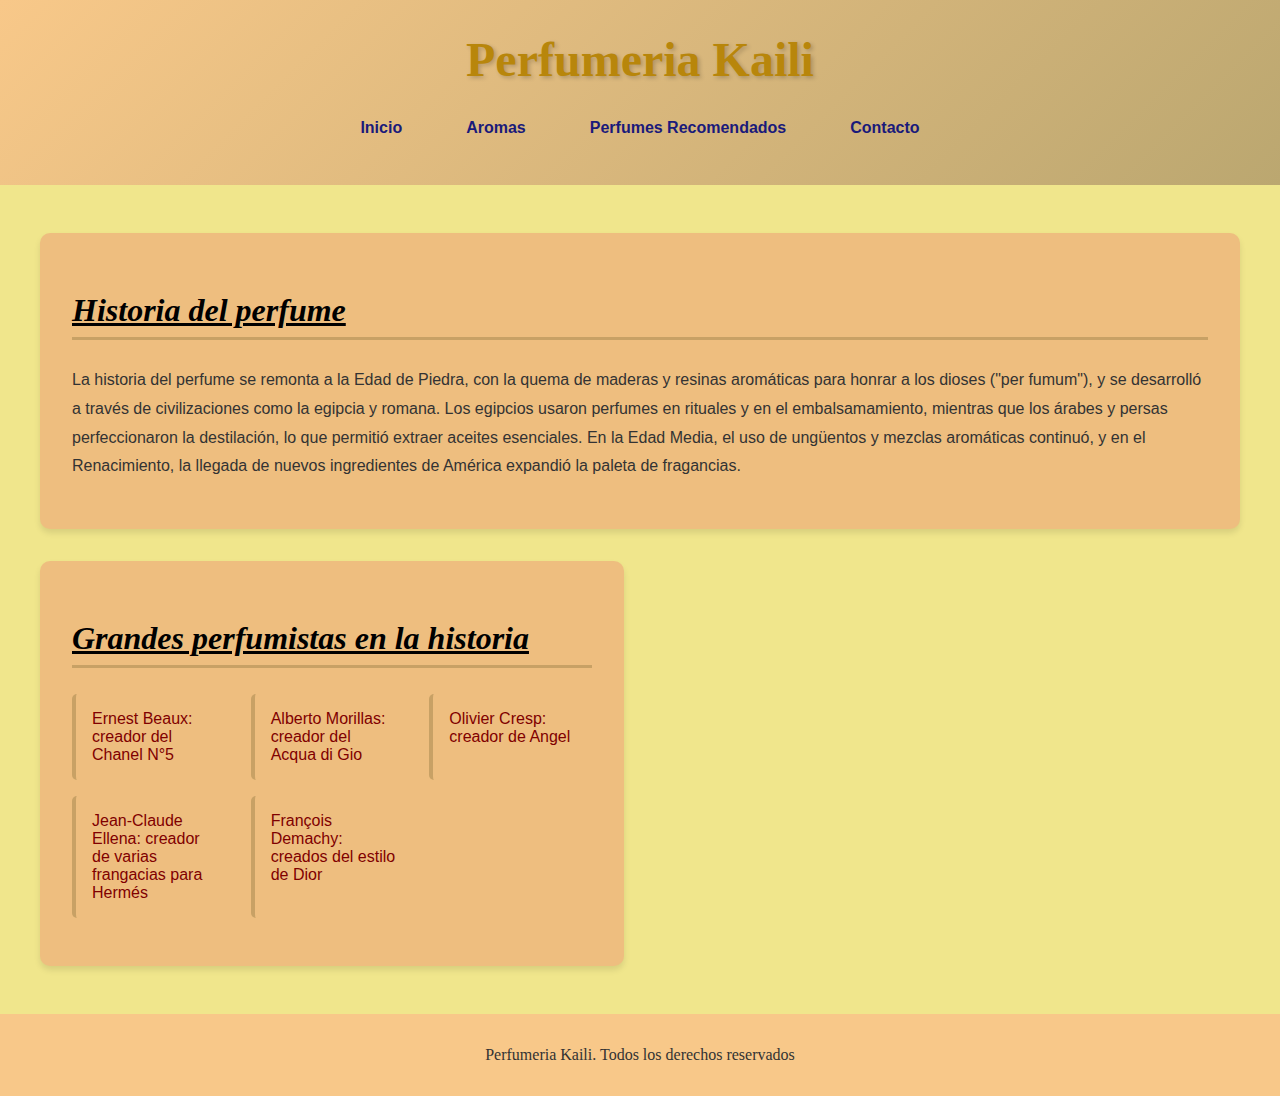
<file: index.html>
<!DOCTYPE html>
<html lang="es">
<head>
    <meta charset="UTF-8">
    <meta name="viewport" content="width=device-width, initial-scale=1.0">
    <link rel="stylesheet" href="access/css/style.css">
    <link rel="preconnect" href="https://fonts.googleapis.com">
<link rel="preconnect" href="https://fonts.gstatic.com" crossorigin>
<link href="https://fonts.googleapis.com/css2?family=Ubuntu:ital,wght@0,300;0,400;0,500;0,700;1,300;1,400;1,500;1,700&display=swap" rel="stylesheet">
    <title>Perfumeria Kaili</title>
</head>
<body>
    <header>
    <h1>Perfumeria Kaili</h1>
        <nav class="flex-container">
            <input type="checkbox" id="menu-toggle" class="menu-toggle">
            <label for="menu-toggle" class="hamburguesa">
                <span></span>
                <span></span>
                <span></span>
            </label>
            <ul>
                <li>
                    <a href="index.html">Inicio</a>
                </li>
                <li>
                    <a href="pages/aromas.html">Aromas</a>
                </li>
                <li>
                    <a href="pages/marcas-recomendadas.html">Perfumes Recomendados</a>
                </li>
                <li>
                    <a href="pages/contacto.html">Contacto</a>
                </li>
            </ul>
        </nav>
    </header>
    <main>
        <section id="historia">
            <h2>Historia del perfume</h2>
                <p>La historia del perfume se remonta a la Edad de Piedra, con la quema de maderas y resinas aromáticas para honrar a los dioses ("per fumum"), y se desarrolló a través de civilizaciones como la egipcia y romana. Los egipcios usaron perfumes en rituales y en el embalsamamiento, mientras que los árabes y persas perfeccionaron la destilación, lo que permitió extraer aceites esenciales. En la Edad Media, el uso de ungüentos y mezclas aromáticas continuó, y en el Renacimiento, la llegada de nuevos ingredientes de América expandió la paleta de fragancias.</p>
        </section>
        <section id="perfumistas">
            <h2>Grandes perfumistas en la historia</h2>
            <ul id="representantes">
                <li>Ernest Beaux: creador del Chanel N°5</li>
                <li>Alberto Morillas: creador del Acqua di Gio</li>
                <li>Olivier Cresp: creador de  Angel</li>
                <li>Jean-Claude Ellena: creador de varias frangacias para Hermés</li>
                <li>François Demachy: creados del estilo de Dior</li>
            </ul>
        </section>
    </main>
    <footer>
        <p>Perfumeria Kaili. Todos los derechos reservados</p>
    </footer>
</body>
</html>
</file>
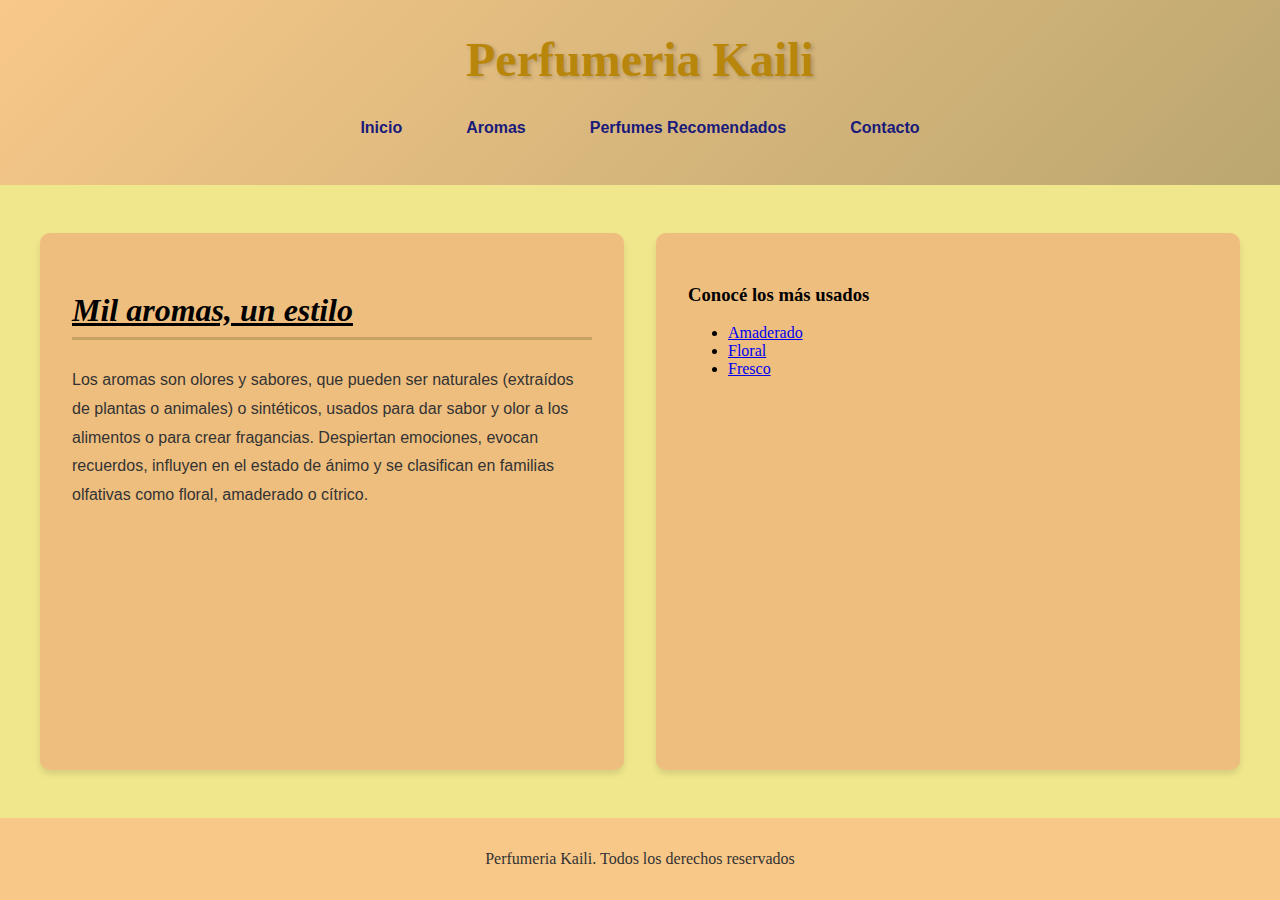
<file: pages/aromas.html>
<!DOCTYPE html>
<html lang="en">
<head>
    <meta charset="UTF-8">
    <meta name="viewport" content="width=device-width, initial-scale=1.0">
    <link rel="stylesheet" href="../../access/css/style.css">
    <link href="https://fonts.googleapis.com/css2?family=Ubuntu:ital,wght@0,300;0,400;0,500;0,700;1,300;1,400;1,500;1,700&display=swap" rel="stylesheet">
    <title>Aromas</title>
</head>
<body>
    <header>
    <h1>Perfumeria Kaili</h1>
        <nav class="flex-container">
            <input type="checkbox" id="menu-toggle" class="menu-toggle">
            <label for="menu-toggle" class="hamburguesa">
                <span></span>
                <span></span>
                <span></span>
            </label>
            <ul>
                <li>
                    <a href="../index.html">Inicio</a>
                </li>
                <li>
                    <a href="../pages/aromas.html">Aromas</a>
                </li>
                <li>
                    <a href="../pages/marcas-recomendadas.html">Perfumes Recomendados</a>
                </li>
                <li>
                    <a href="../pages/contacto.html">Contacto</a>
                </li>
            </ul>
        </nav>
    </header>
    <main>
        <section>
            <h2>Mil aromas, un estilo</h2>
            <p>Los aromas son olores y sabores, que pueden ser naturales (extraídos de plantas o animales) o sintéticos, usados para dar sabor y olor a los alimentos o para crear fragancias. Despiertan emociones, evocan recuerdos, influyen en el estado de ánimo y se clasifican en familias olfativas como floral, amaderado o cítrico. </p>
        </section>
        <section>
            <h3>Conocé los más usados</h3>
            <ul>
                <li>
                    <a href="../pages/tipos-de-aromas/amaderado.html">Amaderado</a>
                </li>
                <li>
                    <a href="../pages/tipos-de-aromas/florales.html">Floral</a>
                </li>
                <li>
                    <a href="../pages/tipos-de-aromas/frescos.html">Fresco</a>
                </li>
            </ul>
        </section>
    </main>
    <footer>
        <p>Perfumeria Kaili. Todos los derechos reservados</p>
    </footer>
</body>
</html>
</file>
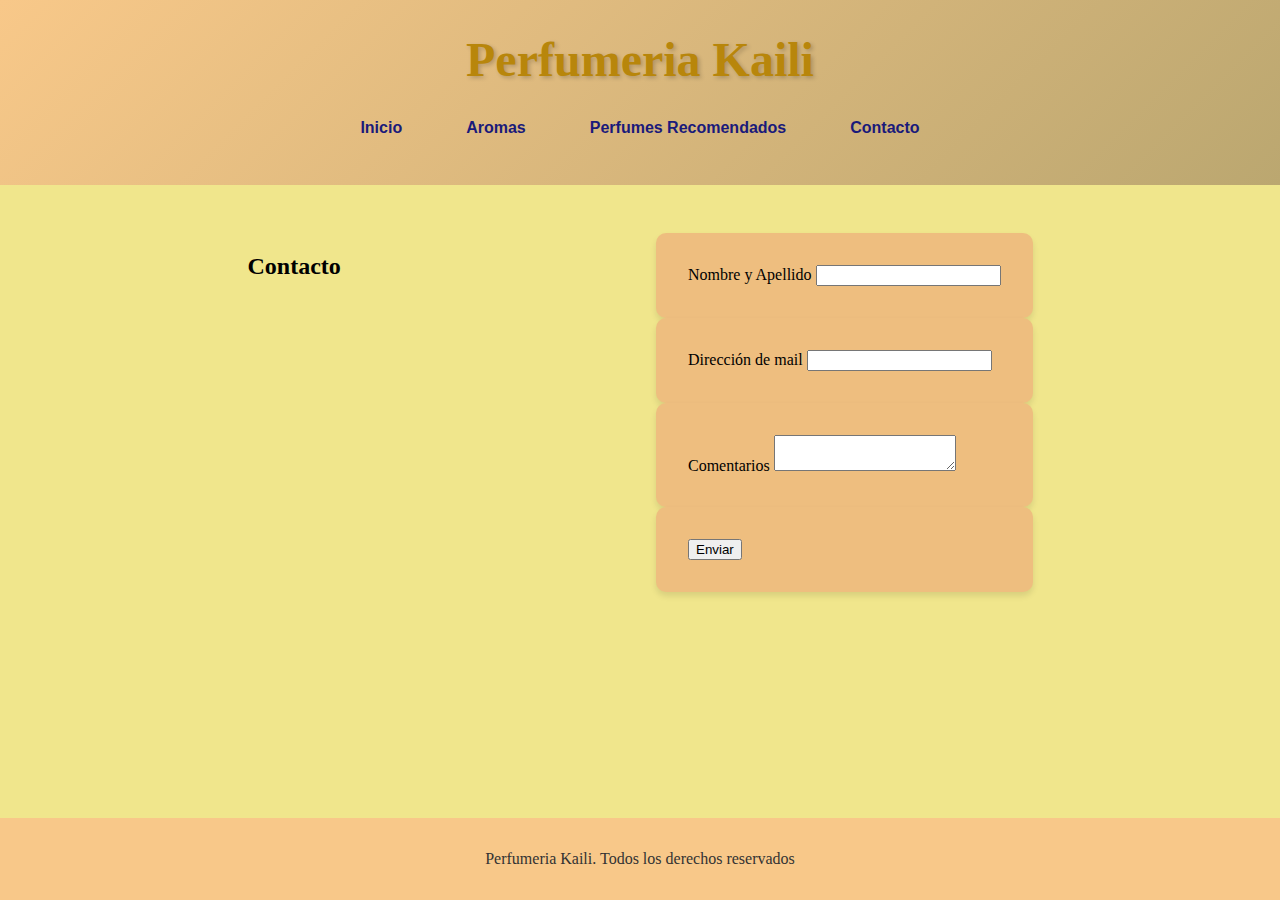
<file: pages/contacto-bootstrap.html>
<!doctype html>
<html lang="es">
<head>
    <meta charset="utf-8">
    <meta name="viewport" content="width=device-width, initial-scale=1">
    <link href="https://fonts.googleapis.com/css2?family=Ubuntu:ital,wght@0,300;0,400;0,500;0,700;1,300;1,400;1,500;1,700&display=swap" rel="stylesheet">
    <title>Perfumeria Kaili</title>
    <link href="https://cdn.jsdelivr.net/npm/bootstrap@5.3.8/dist/css/bootstrap.min.css" rel="stylesheet" integrity="sha384-sRIl4kxILFvY47J16cr9ZwB07vP4J8+LH7qKQnuqkuIAvNWLzeN8tE5YBujZqJLB" crossorigin="anonymous">
    <link rel="stylesheet" href="../../access/css/style.css">
</head>
<body>
    <header>
    <h1>Perfumeria Kaili</h1>
        <nav class="flex-container">
            <input type="checkbox" id="menu-toggle" class="menu-toggle">
            <label for="menu-toggle" class="hamburguesa">
                <span></span>
                <span></span>
                <span></span>
            </label>
            <ul>
                <li>
                    <a href="../index.html">Inicio</a>
                </li>
                <li>
                    <a href="../pages/aromas.html">Aromas</a>
                </li>
                <li>
                    <a href="../pages/marcas-recomendadas.html">Perfumes Recomendados</a>
                </li>
                <li>
                    <a href="../pages/contacto.html">Contacto</a>
                </li>
            </ul>
        </nav>
    </header>
    <main>
        <h2>Contacto</h2>
        <form action="/submit" method="post">
            <section>
            <label for="nombre y apellido">Nombre y Apellido</label>
            <input type="text" name="nombre y Apellido" id="nombre y apellido">
            </section>
            <section>
            <label for="email">Dirección de mail</label>
            <input type="email" name="email" id="email">
            </section>
            <section>
            <label for="comentarios">Comentarios</label>
            <textarea name="comentarios" id="comentarios"></textarea>
            </section>
            <section>
            <button type="button" class="btn-bd-primary">Enviar</button>
            </section>
        </form>
    </main>
    <footer>
        <p>Perfumeria Kaili. Todos los derechos reservados</p>
    </footer>
    <script src="https://cdn.jsdelivr.net/npm/bootstrap@5.3.8/dist/js/bootstrap.bundle.min.js" integrity="sha384-FKyoEForCGlyvwx9Hj09JcYn3nv7wiPVlz7YYwJrWVcXK/BmnVDxM+D2scQbITxI" crossorigin="anonymous"></script>
</body>
</html>
</file>
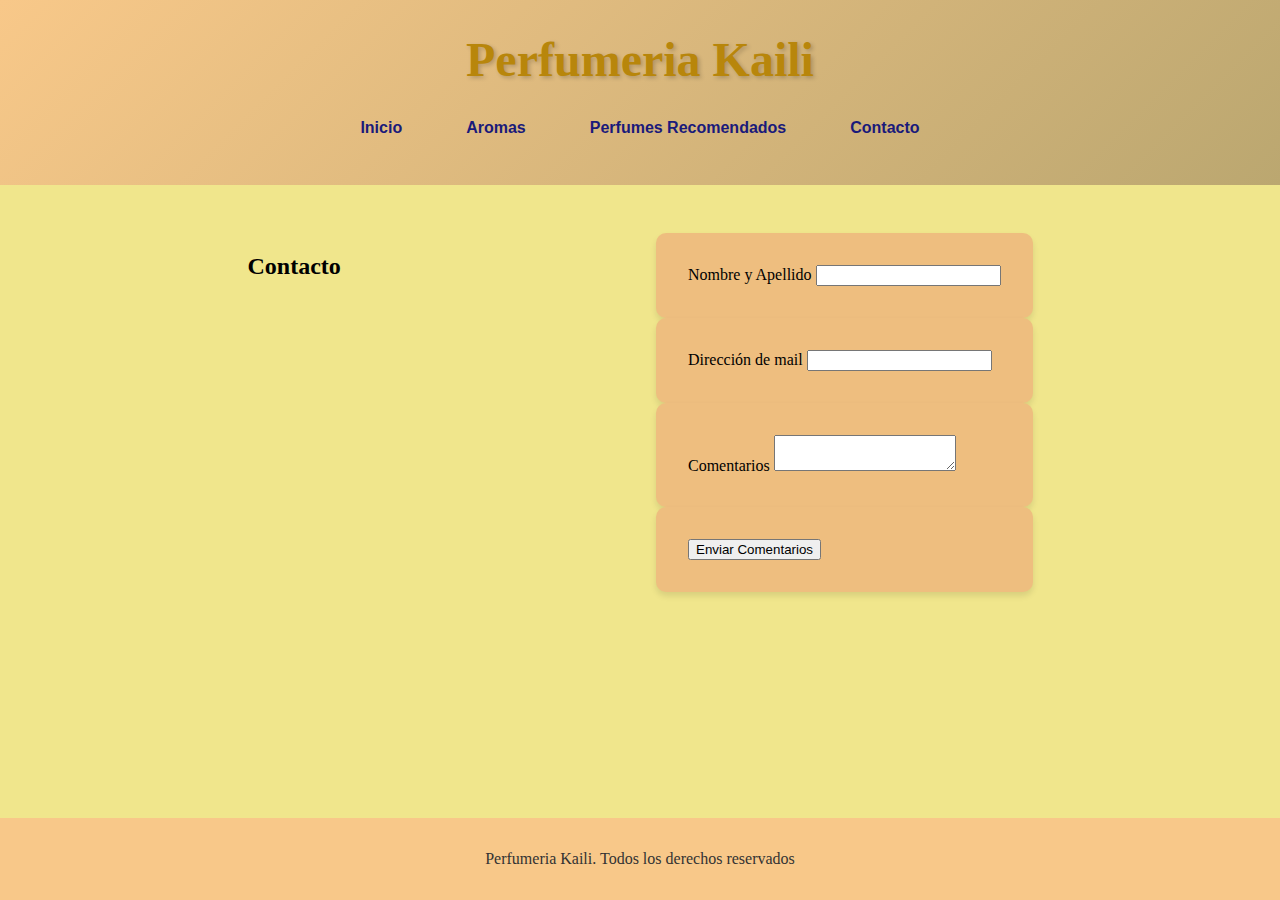
<file: pages/contacto.html>
<!DOCTYPE html>
<html lang="en">
<head>
    <meta charset="UTF-8">
    <meta name="viewport" content="width=device-width, initial-scale=1.0">
    <link rel="stylesheet" href="../../access/css/style.css">
    <link href="https://fonts.googleapis.com/css2?family=Ubuntu:ital,wght@0,300;0,400;0,500;0,700;1,300;1,400;1,500;1,700&display=swap" rel="stylesheet">
    <title>Perfumeria Kaili</title>
</head>
<body>
    <header>
    <h1>Perfumeria Kaili</h1>
        <nav class="flex-container">
            <input type="checkbox" id="menu-toggle" class="menu-toggle">
            <label for="menu-toggle" class="hamburguesa">
                <span></span>
                <span></span>
                <span></span>
            </label>
            <ul>
                <li>
                    <a href="../index.html">Inicio</a>
                </li>
                <li>
                    <a href="../pages/aromas.html">Aromas</a>
                </li>
                <li>
                    <a href="../pages/marcas-recomendadas.html">Perfumes Recomendados</a>
                </li>
                <li>
                    <a href="../pages/contacto.html">Contacto</a>
                </li>
            </ul>
        </nav>
    </header>
    <main>
        <h2>Contacto</h2>
        <form action="/submit" method="post">
            <section>
            <label for="nombre y apellido">Nombre y Apellido</label>
            <input type="text" name="nombre y Apellido" id="nombre y apellido">
            </section>
            <section>
            <label for="email">Dirección de mail</label>
            <input type="email" name="email" id="email">
            </section>
            <section>
            <label for="comentarios">Comentarios</label>
            <textarea name="comentarios" id="comentarios"></textarea>
            </section>
            <section>
            <input type="submit" value="Enviar Comentarios">
            </section>
        </form>
    </main>
    <footer>
        <p>Perfumeria Kaili. Todos los derechos reservados</p>
    </footer>
</body>
</html>
</file>
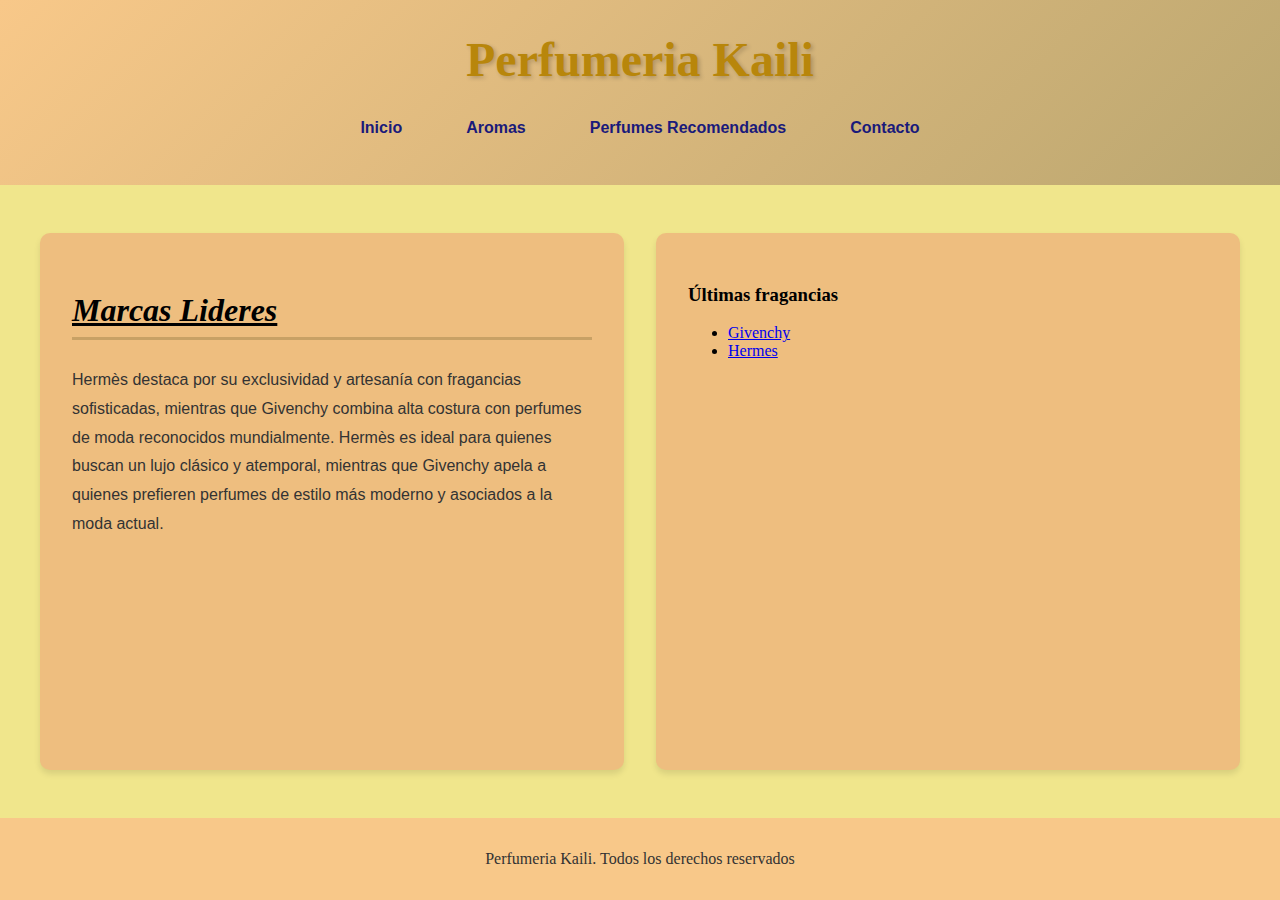
<file: pages/marcas-recomendadas.html>
<!DOCTYPE html>
<html lang="Es">
<head>
    <meta charset="UTF-8">
    <meta name="viewport" content="width=device-width, initial-scale=1.0">
    <link rel="stylesheet" href="../../access/css/style.css">
    <link href="https://fonts.googleapis.com/css2?family=Ubuntu:ital,wght@0,300;0,400;0,500;0,700;1,300;1,400;1,500;1,700&display=swap" rel="stylesheet">
    <title>Perfumes Recomendados</title>
</head>
<body>
    <header>
    <h1>Perfumeria Kaili</h1>
        <nav class="flex-container">
            <input type="checkbox" id="menu-toggle" class="menu-toggle">
            <label for="menu-toggle" class="hamburguesa">
                <span></span>
                <span></span>
                <span></span>
            </label>
            <ul>
                <li>
                    <a href="../index.html">Inicio</a>
                </li>
                <li>
                    <a href="../pages/aromas.html">Aromas</a>
                </li>
                <li>
                    <a href="../pages/marcas-recomendadas.html">Perfumes Recomendados</a>
                </li>
                <li>
                    <a href="../pages/contacto-bootstrap.html">Contacto</a>
                </li>
            </ul>
        </nav>
    </header>
    <main>
        <section>
            <h2>Marcas Lideres</h2>
                <p>Hermès destaca por su exclusividad y artesanía con fragancias sofisticadas, mientras que Givenchy combina alta costura con perfumes de moda reconocidos mundialmente. Hermès es ideal para quienes buscan un lujo clásico y atemporal, mientras que Givenchy apela a quienes prefieren perfumes de estilo más moderno y asociados a la moda actual.</p>
        </section>
        <section>
            <h3>Últimas fragancias</h3>
            <ul>
                <li>
                    <a href="../pages/marcas-de-perfumes/givenchy.html">Givenchy</a>
                </li>
                <li>
                    <a href="../pages/marcas-de-perfumes/hermes.html">Hermes</a>
                </li>
            </ul>
        </section>
    </main>
    <footer>
        <p>Perfumeria Kaili. Todos los derechos reservados</p>
    </footer>
</body>
</html>
</file>
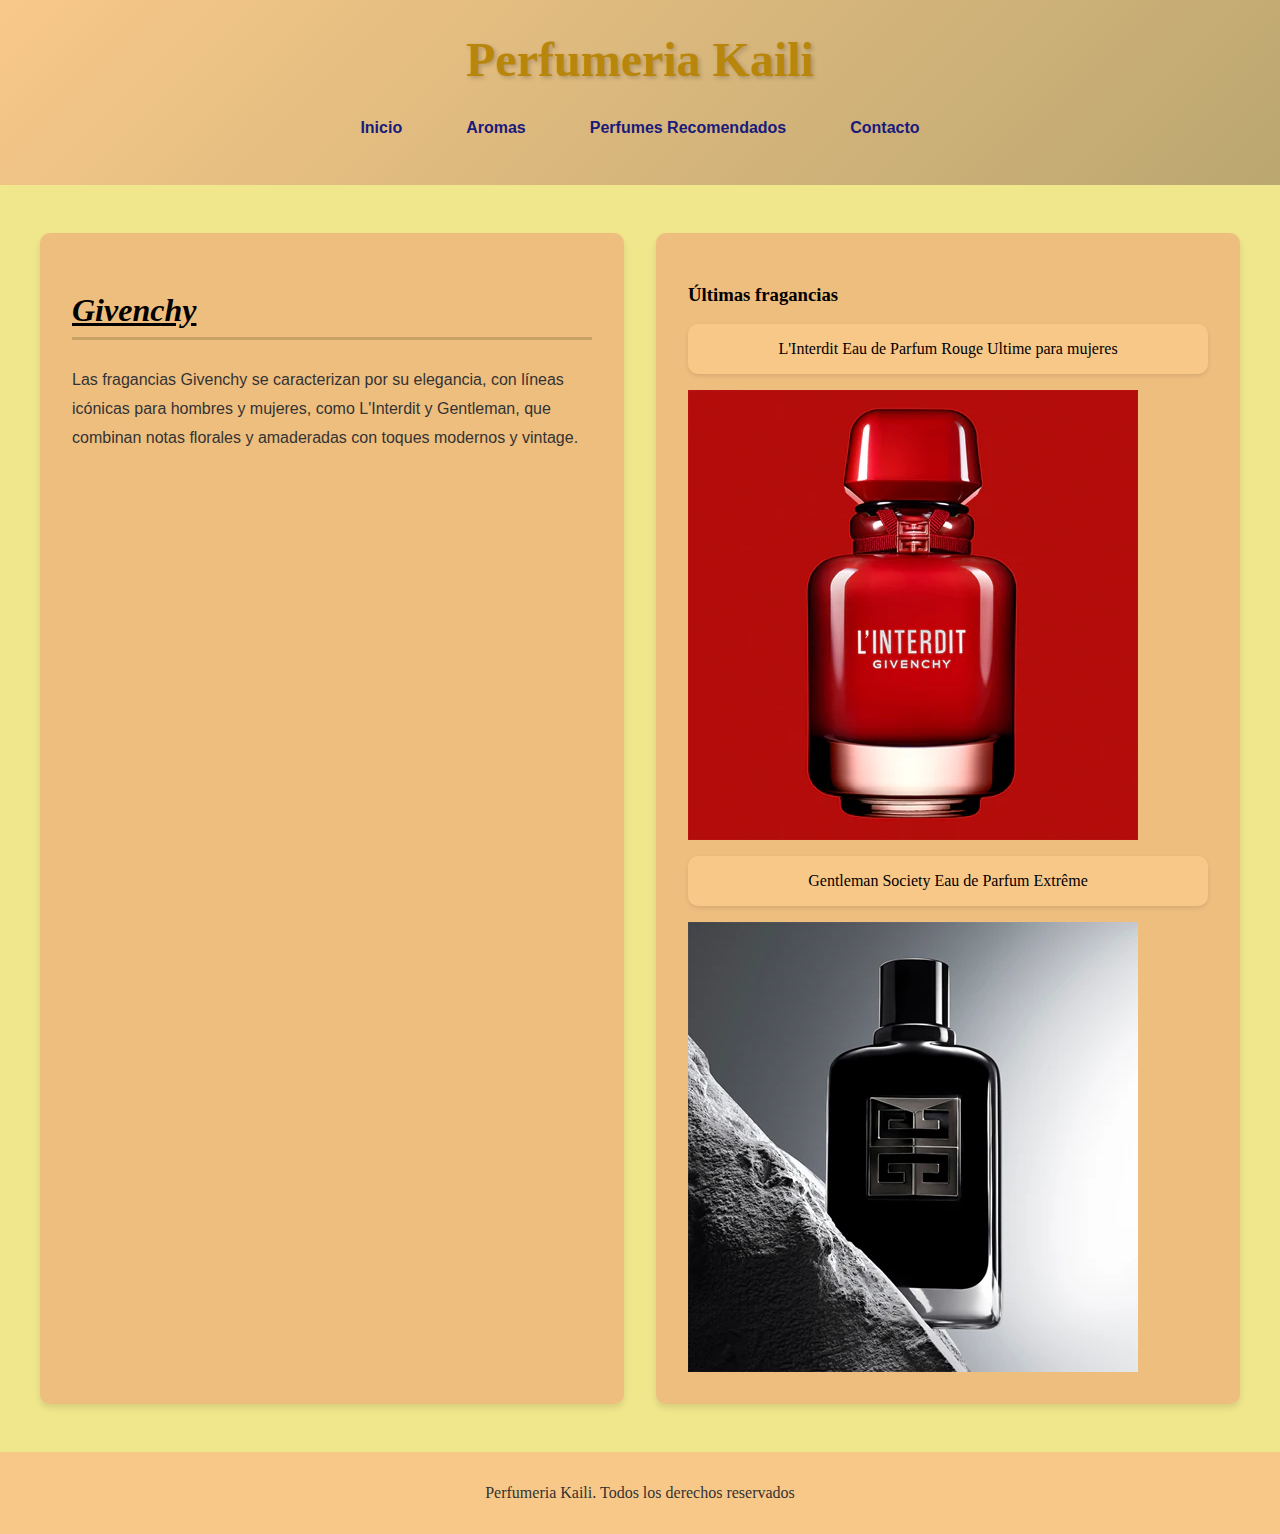
<file: pages/marcas-de-perfumes/givenchy.html>
<!DOCTYPE html>
<html lang="Es">
<head>
    <meta charset="UTF-8">
    <meta name="viewport" content="width=device-width, initial-scale=1.0">
    <link rel="stylesheet" href="../../../access/css/style.css">
    <link href="https://fonts.googleapis.com/css2?family=Ubuntu:ital,wght@0,300;0,400;0,500;0,700;1,300;1,400;1,500;1,700&display=swap" rel="stylesheet">
    <title>Givenchy</title>
</head>
<body>
    <header>
    <h1>Perfumeria Kaili</h1>
        <nav class="flex-container">
            <input type="checkbox" id="menu-toggle" class="menu-toggle">
            <label for="menu-toggle" class="hamburguesa">
                <span></span>
                <span></span>
                <span></span>
            </label>
            <ul>
                <li>
                    <a href="../../index.html">Inicio</a>
                </li>
                <li>
                    <a href="../aromas.html">Aromas</a>
                </li>
                <li>
                    <a href="../marcas-recomendadas.html">Perfumes Recomendados</a>
                </li>
                <li>
                    <a href="../contacto-bootstrap.html">Contacto</a>
                </li>
            </ul>
        </nav>
    </header>
    <main>
        <section>
        <h2>Givenchy</h2>
        <p>Las fragancias Givenchy se caracterizan por su elegancia, con líneas icónicas para hombres y mujeres, como L'Interdit y Gentleman, que combinan notas florales y amaderadas con toques modernos y vintage.</p>
        </section>
        <section>
        <h3>Últimas fragancias</h3>
        <ul class="con-imagen">
            <li>L'Interdit Eau de Parfum Rouge Ultime para mujeres</li>
            <img src="../../access/imagenes/linterdit2.jpg" alt="L'Interdit Eau de Parfum Rouge Ultime para mujeres">
            <li>Gentleman Society Eau de Parfum Extrême</li>
            <img src="../../access/imagenes/gentleman2.jpg" alt="Gentleman Society Eau de Parfum Extrême">
        </ul>
        </section>
    </main>
    <footer>
        <p>Perfumeria Kaili. Todos los derechos reservados</p>
    </footer>
</body>
</html>
</file>
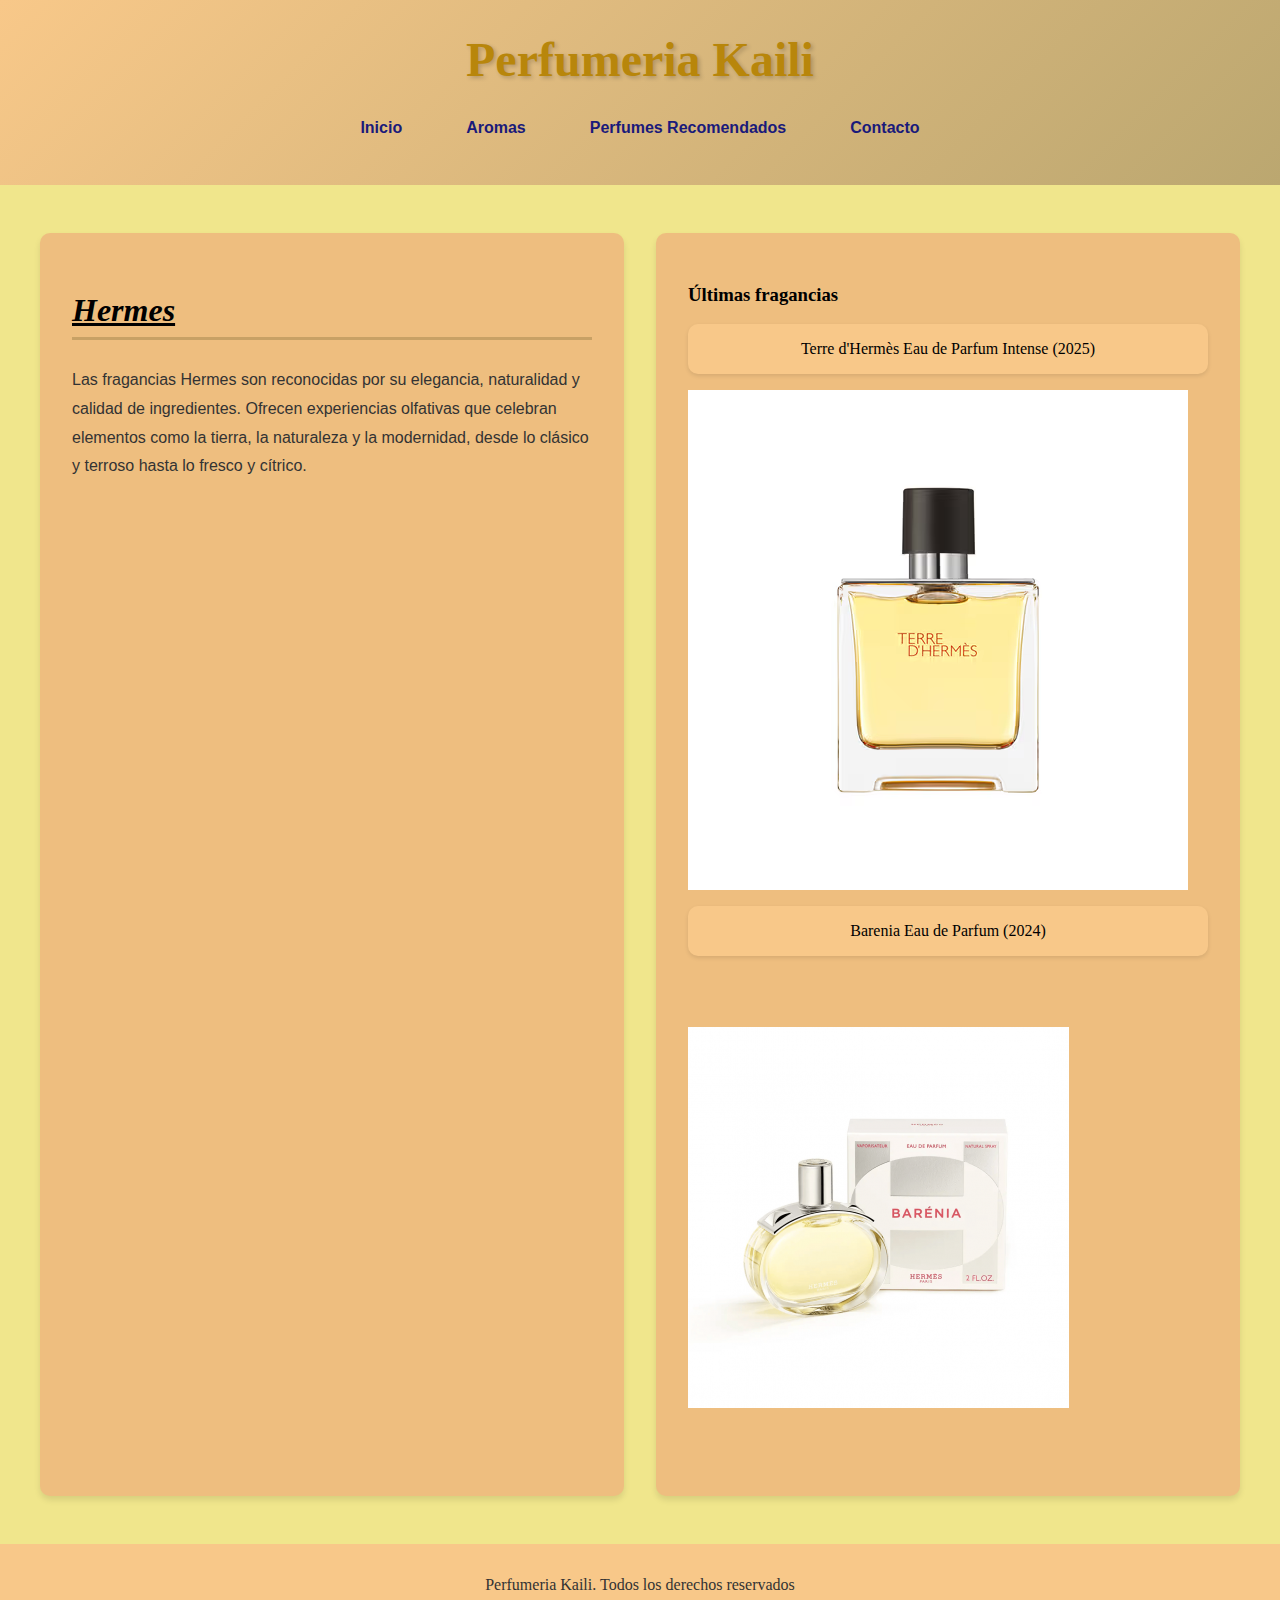
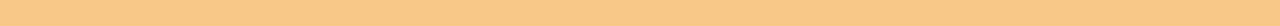
<file: pages/marcas-de-perfumes/hermes.html>
<!DOCTYPE html>
<html lang="Es">
<head>
    <meta charset="UTF-8">
    <meta name="viewport" content="width=device-width, initial-scale=1.0">
    <link rel="stylesheet" href="../../../access/css/style.css">
    <link href="https://fonts.googleapis.com/css2?family=Ubuntu:ital,wght@0,300;0,400;0,500;0,700;1,300;1,400;1,500;1,700&display=swap" rel="stylesheet">
    <title>Hermes</title>
</head>
<body>
    <header>
    <h1>Perfumeria Kaili</h1>
        <nav class="flex-container">
            <input type="checkbox" id="menu-toggle" class="menu-toggle">
            <label for="menu-toggle" class="hamburguesa">
                <span></span>
                <span></span>
                <span></span>
            </label>
            <ul>
                <li>
                    <a href="../../index.html">Inicio</a>
                </li>
                <li>
                    <a href="../aromas.html">Aromas</a>
                </li>
                <li>
                    <a href="../marcas-recomendadas.html">Perfumes Recomendados</a>
                </li>
                <li>
                    <a href="../contacto-bootstrap.html">Contacto</a>
                </li>
            </ul>
        </nav>
    </header>
    <main>
        <section>
        <h2>Hermes</h2>
        <p>Las fragancias Hermes son reconocidas por su elegancia, naturalidad y calidad de ingredientes. Ofrecen experiencias olfativas que celebran elementos como la tierra, la naturaleza y la modernidad, desde lo clásico y terroso hasta lo fresco y cítrico.</p>
        </section>
        <section>
        <h3>Últimas fragancias</h3>
        <ul class="con-imagen">
            <li>Terre d'Hermès Eau de Parfum Intense (2025)</li>
            <img src="../../access/imagenes/terre2.jpg" alt="Terre d'Hermès Eau de Parfum Intense (2025)">
            <li> Barenia Eau de Parfum (2024)</li>
            <img src="../../access/imagenes/barenia2.jpg" alt="Hermes Barenia">
        </ul>
        </section>
    </main>
    <footer>
        <p>Perfumeria Kaili. Todos los derechos reservados</p>
    </footer>
</body>
</html>
</file>
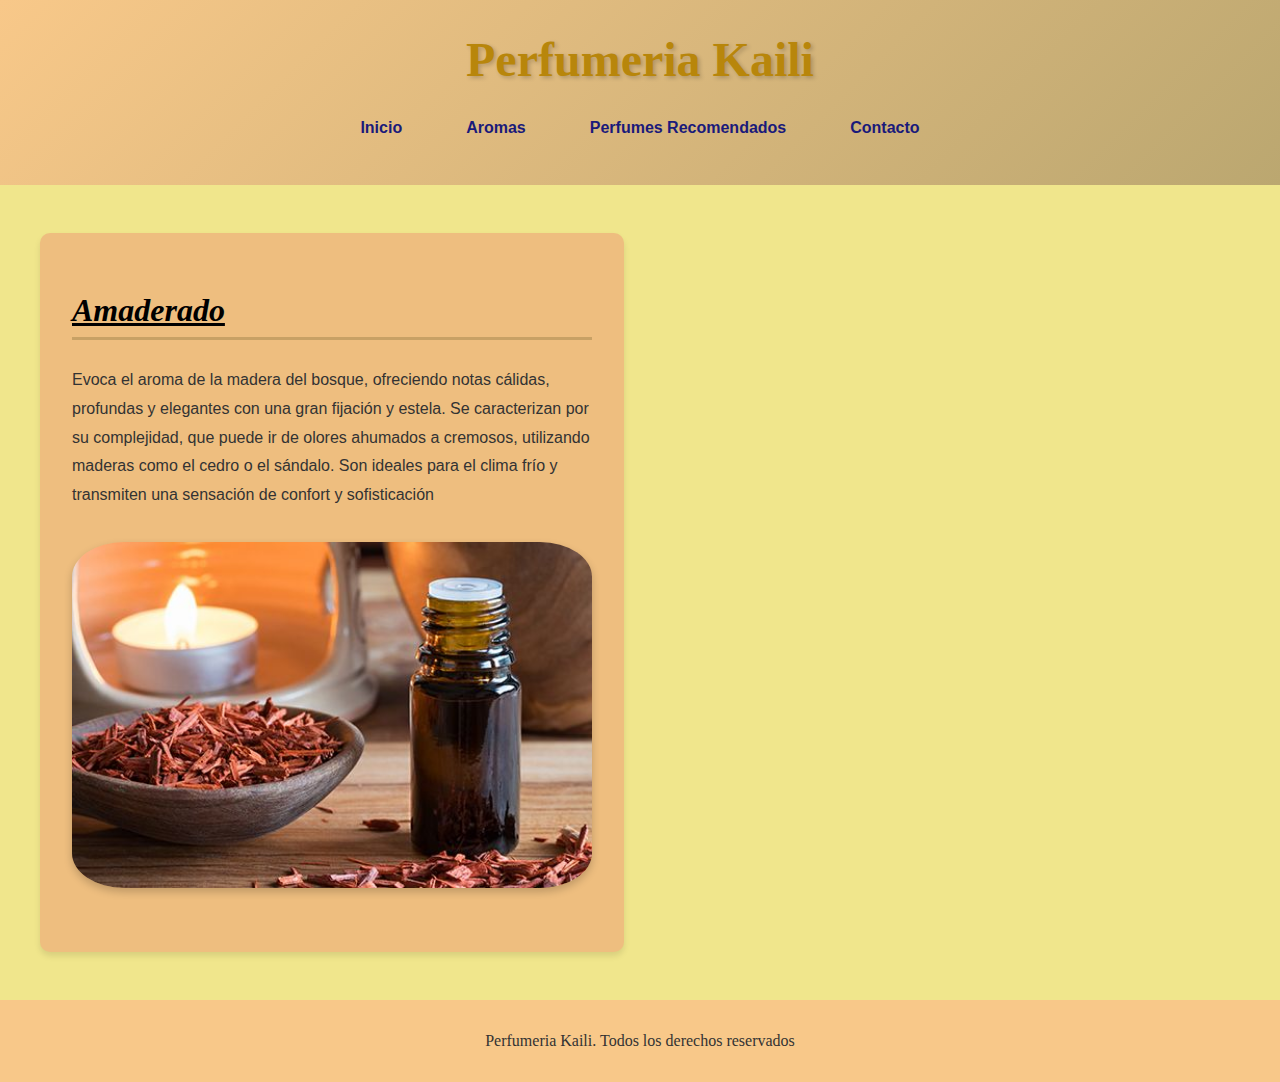
<file: pages/tipos-de-aromas/amaderado.html>
<!DOCTYPE html>
<html lang="es">
<head>
    <meta charset="UTF-8">
    <meta name="viewport" content="width=device-width, initial-scale=1.0">
    <link rel="stylesheet" href="../../../access/css/style.css">
    <link href="https://fonts.googleapis.com/css2?family=Ubuntu:ital,wght@0,300;0,400;0,500;0,700;1,300;1,400;1,500;1,700&display=swap" rel="stylesheet">
    <title>Amaderado</title>
</head>
<body>
    <header>
    <h1>Perfumeria Kaili</h1>
        <nav class="flex-container">
            <input type="checkbox" id="menu-toggle" class="menu-toggle">
            <label for="menu-toggle" class="hamburguesa">
                <span></span>
                <span></span>
                <span></span>
            </label>
            <ul>
                <li>
                    <a href="../../index.html">Inicio</a>
                </li>
                <li>
                    <a href="../aromas.html">Aromas</a>
                </li>
                <li>
                    <a href="../marcas-recomendadas.html">Perfumes Recomendados</a>
                </li>
                <li>
                    <a href="../contacto.html">Contacto</a>
                </li>
            </ul>
        </nav>
    </header>
    <main>
        <section>
        <h2>Amaderado</h2>
        <p>Evoca el aroma de la madera del bosque, ofreciendo notas cálidas, profundas y elegantes con una gran fijación y estela. Se caracterizan por su complejidad, que puede ir de olores ahumados a cremosos, utilizando maderas como el cedro o el sándalo. Son ideales para el clima frío y transmiten una sensación de confort y sofisticación</p>
        <img src="../../access/imagenes/sandalo.jpg" alt="sandalo">
    </section>
    </main>
    <footer>
        <p>Perfumeria Kaili. Todos los derechos reservados</p>
    </footer>
</body>
</html>
</file>
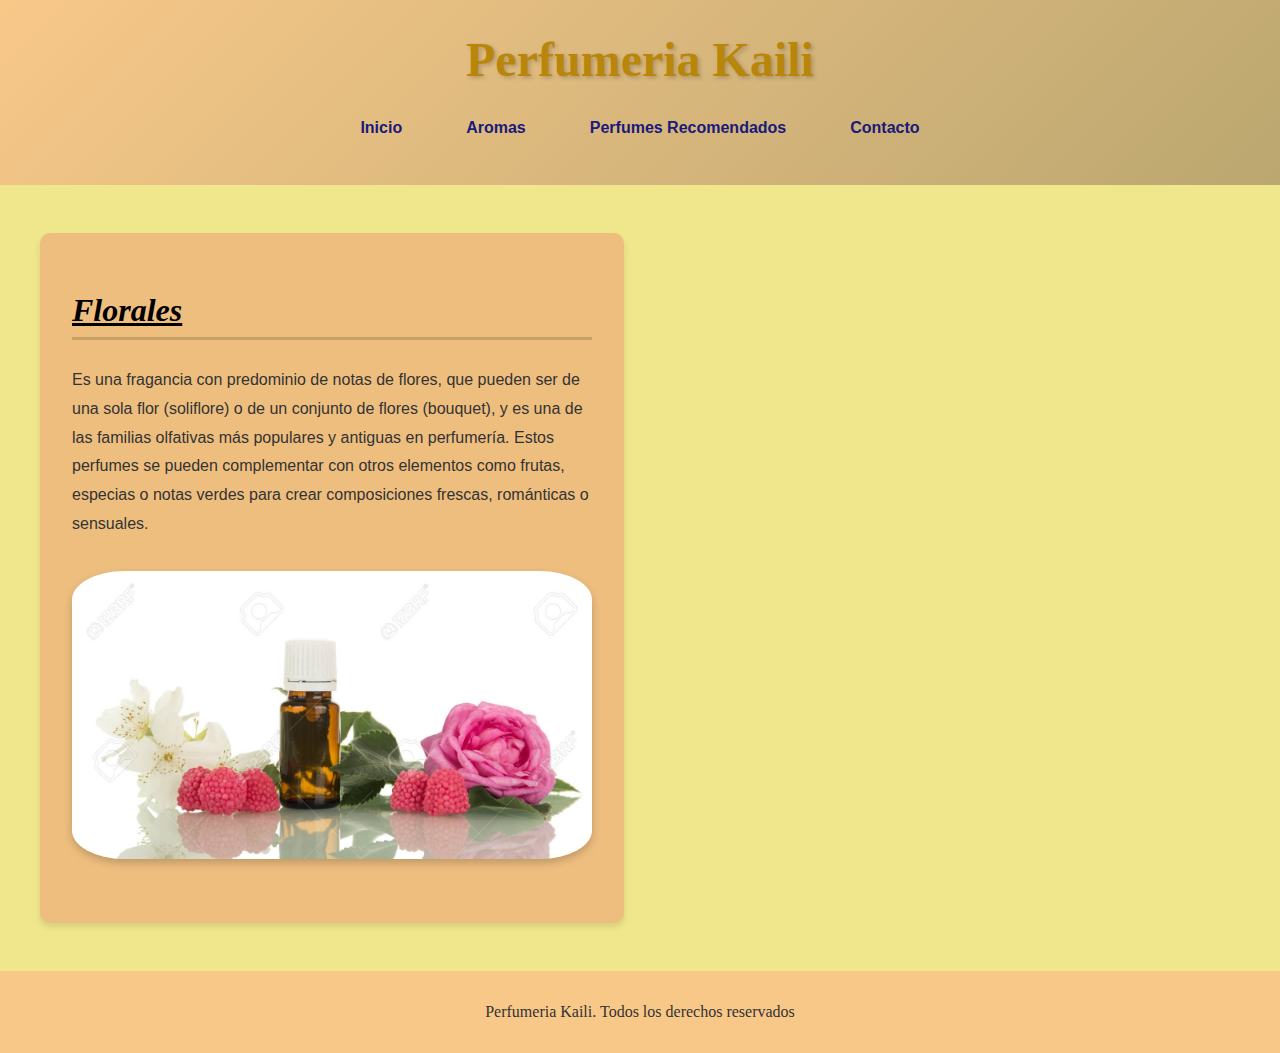
<file: pages/tipos-de-aromas/florales.html>
<!DOCTYPE html>
<html lang="es">
<head>
    <meta charset="UTF-8">
    <meta name="viewport" content="width=device-width, initial-scale=1.0">
    <link rel="stylesheet" href="../../../access/css/style.css">
    <link href="https://fonts.googleapis.com/css2?family=Ubuntu:ital,wght@0,300;0,400;0,500;0,700;1,300;1,400;1,500;1,700&display=swap" rel="stylesheet">
    <title>Floral</title>
</head>
<body>
    <header>
    <h1>Perfumeria Kaili</h1>
        <nav class="flex-container">
            <input type="checkbox" id="menu-toggle" class="menu-toggle">
            <label for="menu-toggle" class="hamburguesa">
                <span></span>
                <span></span>
                <span></span>
            </label>
            <ul>
                <li>
                    <a href="../../index.html">Inicio</a>
                </li>
                <li>
                    <a href="../aromas.html">Aromas</a>
                </li>
                <li>
                    <a href="../marcas-recomendadas.html">Perfumes Recomendados</a>
                </li>
                <li>
                    <a href="../contacto-bootstrap.html">Contacto</a>
                </li>
            </ul>
        </nav>
    </header>
    <main>
        <section class="galeria-multiple">
        <h2>Florales</h2>
        <p>Es una fragancia con predominio de notas de flores, que pueden ser de una sola flor (soliflore) o de un conjunto de flores (bouquet), y es una de las familias olfativas más populares y antiguas en perfumería. Estos perfumes se pueden complementar con otros elementos como frutas, especias o notas verdes para crear composiciones frescas, románticas o sensuales.</p>
        <img src="../../access/imagenes/flores.jpg" alt="floral">
    </section>
    </main>
    <footer>
        <p>Perfumeria Kaili. Todos los derechos reservados</p>
    </footer>
</body>
</html>
</file>
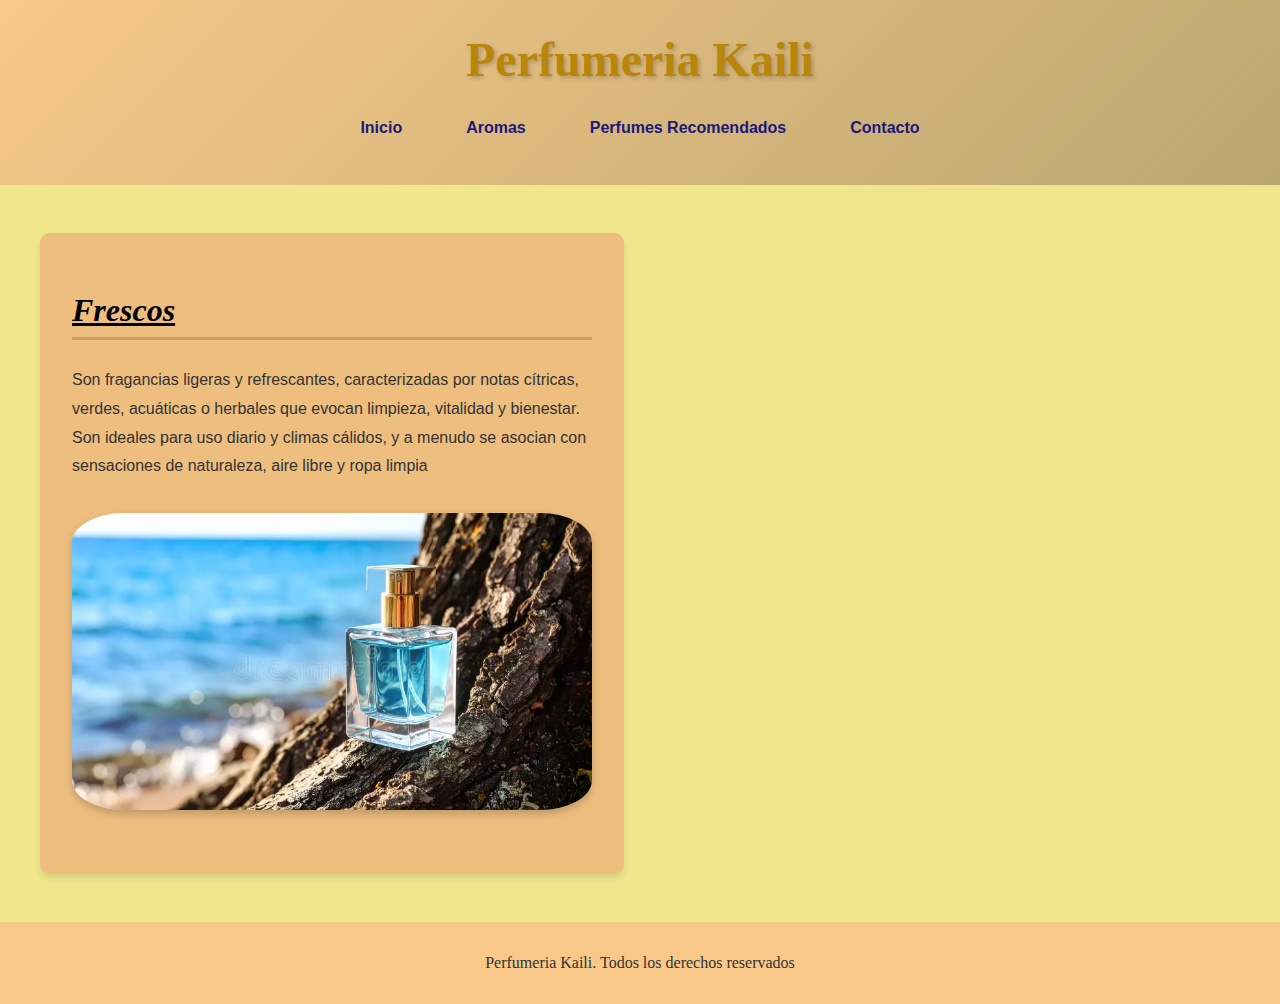
<file: pages/tipos-de-aromas/frescos.html>
<!DOCTYPE html>
<html lang="Es">
<head>
    <meta charset="UTF-8">
    <meta name="viewport" content="width=device-width, initial-scale=1.0">
    <link rel="stylesheet" href="../../../access/css/style.css">
    <link href="https://fonts.googleapis.com/css2?family=Ubuntu:ital,wght@0,300;0,400;0,500;0,700;1,300;1,400;1,500;1,700&display=swap" rel="stylesheet">
    <title>Fresco</title>
</head>
<body>
    <header>
    <h1>Perfumeria Kaili</h1>
        <nav class="flex-container">
            <input type="checkbox" id="menu-toggle" class="menu-toggle">
            <label for="menu-toggle" class="hamburguesa">
                <span></span>
                <span></span>
                <span></span>
            </label>
            <ul>
                <li>
                    <a href="../../index.html">Inicio</a>
                </li>
                <li>
                    <a href="../aromas.html">Aromas</a>
                </li>
                <li>
                    <a href="../marcas-recomendadas.html">Perfumes Recomendados</a>
                </li>
                <li>
                    <a href="../contacto.html">Contacto</a>
                </li>
            </ul>
        </nav>
    </header>
    <main>
        <section class="galeria-multiple">
        <h2>Frescos</h2>
        <p>Son fragancias ligeras y refrescantes, caracterizadas por notas cítricas, verdes, acuáticas o herbales que evocan limpieza, vitalidad y bienestar. Son ideales para uso diario y climas cálidos, y a menudo se asocian con sensaciones de naturaleza, aire libre y ropa limpia</p>
        <img src="../../access/imagenes/fresco.jpg" alt="fresco">
    </section>
    </main>
    <footer>
        <p>Perfumeria Kaili. Todos los derechos reservados</p>
    </footer>
</body>
</html>
</file>
<file: access/css/style.css>
/* NAVEGACIÓN */
nav {
    background-color: transparent;
    padding: 1rem 2rem;
    position: relative;
}
.menu-toggle {
    display: none;
}
.hamburguesa {
    display: none;
}
.hamburguesa span {
    width: 28px;
    height: 3px;
    background-color: #c8a165;
    margin: 3px 0;
    transition: transform 0.3s ease, opacity 0.3s ease;
    border-radius: 3px;
}
nav ul {
    display: flex;
    gap: 2rem;
    list-style: none;
    justify-content: center;
    align-items: center;
    margin: 0;
    padding: 0;
}
nav ul li a {
    font-family:Verdana, Geneva, Tahoma, sans-serif;
    text-decoration: none;
    color: rgb(26, 26, 122);
    font-weight: 600;
    padding: 0.5rem 1rem;
    transition: all 0.3s ease;
    border-radius: 5px;
}
nav ul li a:hover {
    background-color: rgba(200, 161, 101, 0.2);
}
/* RESPONSIVE - MÓVIL */
@media (max-width: 768px) {
    nav {
        padding: 0.8rem 1rem;
    }
    
    .hamburguesa {
        display: flex;
        flex-direction: column;
        cursor: pointer;
        padding: 5px;
        background: none;
        border: none;
        justify-content: left;
        top: 50%;
        transform: translateY(-50%);
        right: 1rem;
        z-index: 1001;
    }
    nav ul {
        display: none;
        flex-direction: column;
        position: absolute;
        top: 100%;
        left: 0;
        right: 0;
        background-color: white;
        box-shadow: 0 4px 6px rgba(0,0,0,0.1);
        padding: 0;
        gap: 0;
        z-index: 1000;
    }
    nav ul li {
        width: 100%;
        border-bottom: 1px solid #eee;
    }
    nav ul li:last-child {
        border-bottom: none;
    }
    nav ul li a {
        display: block;
        padding: 1rem;
        text-align: center;
        color: #333;
    }
    /* Mostrar menú al hacer clic */
    .menu-toggle:checked ~ ul {
        display: flex;
    }
    
    /* Animación hamburguesa a X */
    .menu-toggle:checked ~ .hamburguesa span:nth-child(1) {
        transform: rotate(45deg) translate(7px, 7px);
    }
    
    .menu-toggle:checked ~ .hamburguesa span:nth-child(2) {
        opacity: 0;
    }
    
    .menu-toggle:checked ~ .hamburguesa span:nth-child(3) {
        transform: rotate(-45deg) translate(7px, -7px);
    }
}
/*Cuerpo principal*/
/*Grid principal*/
body {
    display: grid;
    grid-template-rows: auto 1fr auto;
    grid-template-areas: "header" "main" "footer";
    min-height: 100vh;
    margin: 0;
    background-color: khaki
}
header{
    grid-area: header;
    background: linear-gradient(135deg, #f8c889 0%, #bba770 100%);
    padding: 32px 0;
    text-align: center;
}
header h1{
    color: darkgoldenrod;
    font-size: 48px;
    margin: 0 0 16px 0;
    text-shadow: 2px 2px 4px rgba(0,0,0,0.2);
}
main{
    grid-area: main;
    display: grid;
    grid-template-columns: 1fr;
    gap: 48px;
    max-width: 1200px;
    margin: 0 auto;
    padding: 3rem 2rem
}
/*Secciones con grid*/
section{
    background-color: rgb(238, 190, 127);
    padding: 2rem;
    border-radius: 10px;
    box-shadow: 0 4px 6px rgba(0,0,0,0.1);
}
section h2{
    font-style: italic; 
    text-decoration: underline;
    text-align: left;
    font-size: 32px;
    border-bottom: 3px solid #c8a165;
    padding-bottom: 8px;
}
section p{
    text-align: left;
    font-family: sans-serif;
    line-height: 1.8;
    color:#333;
}
#representantes {
    display: grid;
    grid-template-columns: 1fr;
    list-style: none;
    padding: 0;
    gap: 16px;
}
#representantes li{
    font-family: Verdana, Geneva, Tahoma, sans-serif;
    color: maroon;
    padding: 16px;
    border-left: 4px solid #c8a165;
    border-radius: 5px;
    transition: transform 0.3s ease;
}
#representantes li:hover{
    transform: translateX(10px);
    box-shadow: 0 2px 8px rgba(0,0,0,0.1);
}
footer{
    grid-area: footer;
    background-color: #f8c889;
    color:#333;
    text-align: center;
    padding: 2rem;
    margin-top: auto;
}
footer p{
    margin:0;
}
/*Responsive Grid*/
/*Tablet*/
@media (min-width: 768px){
    #representantes {
        grid-template-columns: repeat(2, 1fr);
    }
}
/*Desktop*/
@media (min-width: 1024px) {
    main { 
        grid-template-columns: 1fr 1fr;
        gap: 2rem;
    }
    #historia {
        grid-column: 1 / -1;
    }
    #representantes {
        grid-template-columns: repeat(3, 1fr);
    }
}
/*Grid para las imagenes*/
/*Cuando la sección posee imagenes*/
section ul li img {
    max-width: 100%;
    height: 150px;
    width: 100%;
    object-fit: cover;
    border-radius: 10px;
    box-shadow: 0 4px 8px rgba(0,0,0,0.2);
    transition: transform 0.3s ease, box-shadow 0.3s ease;
    display: block
    margin 16px auto 0 auto;
}
section ul li img:hover {
    transform: scale(1.03);
    box-shadow: 0 8px 16px rgba(0,0,0,0.3);
}
section ul.con-imagen {
    display: grid;
    grid-template-columns: 1fr;
    gap: 16px;
    list-style: none;
    padding: 0;
    max-width: 1200px;
    margin: 0 auto;
}
section ul.con-imagen li {
    background-color: #f8c889;
    padding: 1rem;
    border-radius: 10px;
    box-shadow: 0 2px 4px rgba(0,0,0,0.1);
    text-align: center;
}
/*Responsive para tablet con 2 columnas*/
@media (min-width: 768px) {
    section ul-con-imagen {
        grid-template-columns: repeat(2, 1fr);
    }
    section ul li img {
        height: 180px;
    }
}
/*Imagenes sin listas*/
section > img {
    max-width: 600px;
    height: auto;
    width: 100%;
    border-radius: 10%;
    box-shadow: 0 4px 8px rgba(0,0,0,0.2);
    transition: transform 0.3s ease, box-shadow 0.3s ease;
    display: block;
    margin: 2rem auto;
}
section > img:hover {
    transform: scale(1.03);
    box-shadow: 0 8px 16px rgba(0,0,0,0.3);
}
</file>
